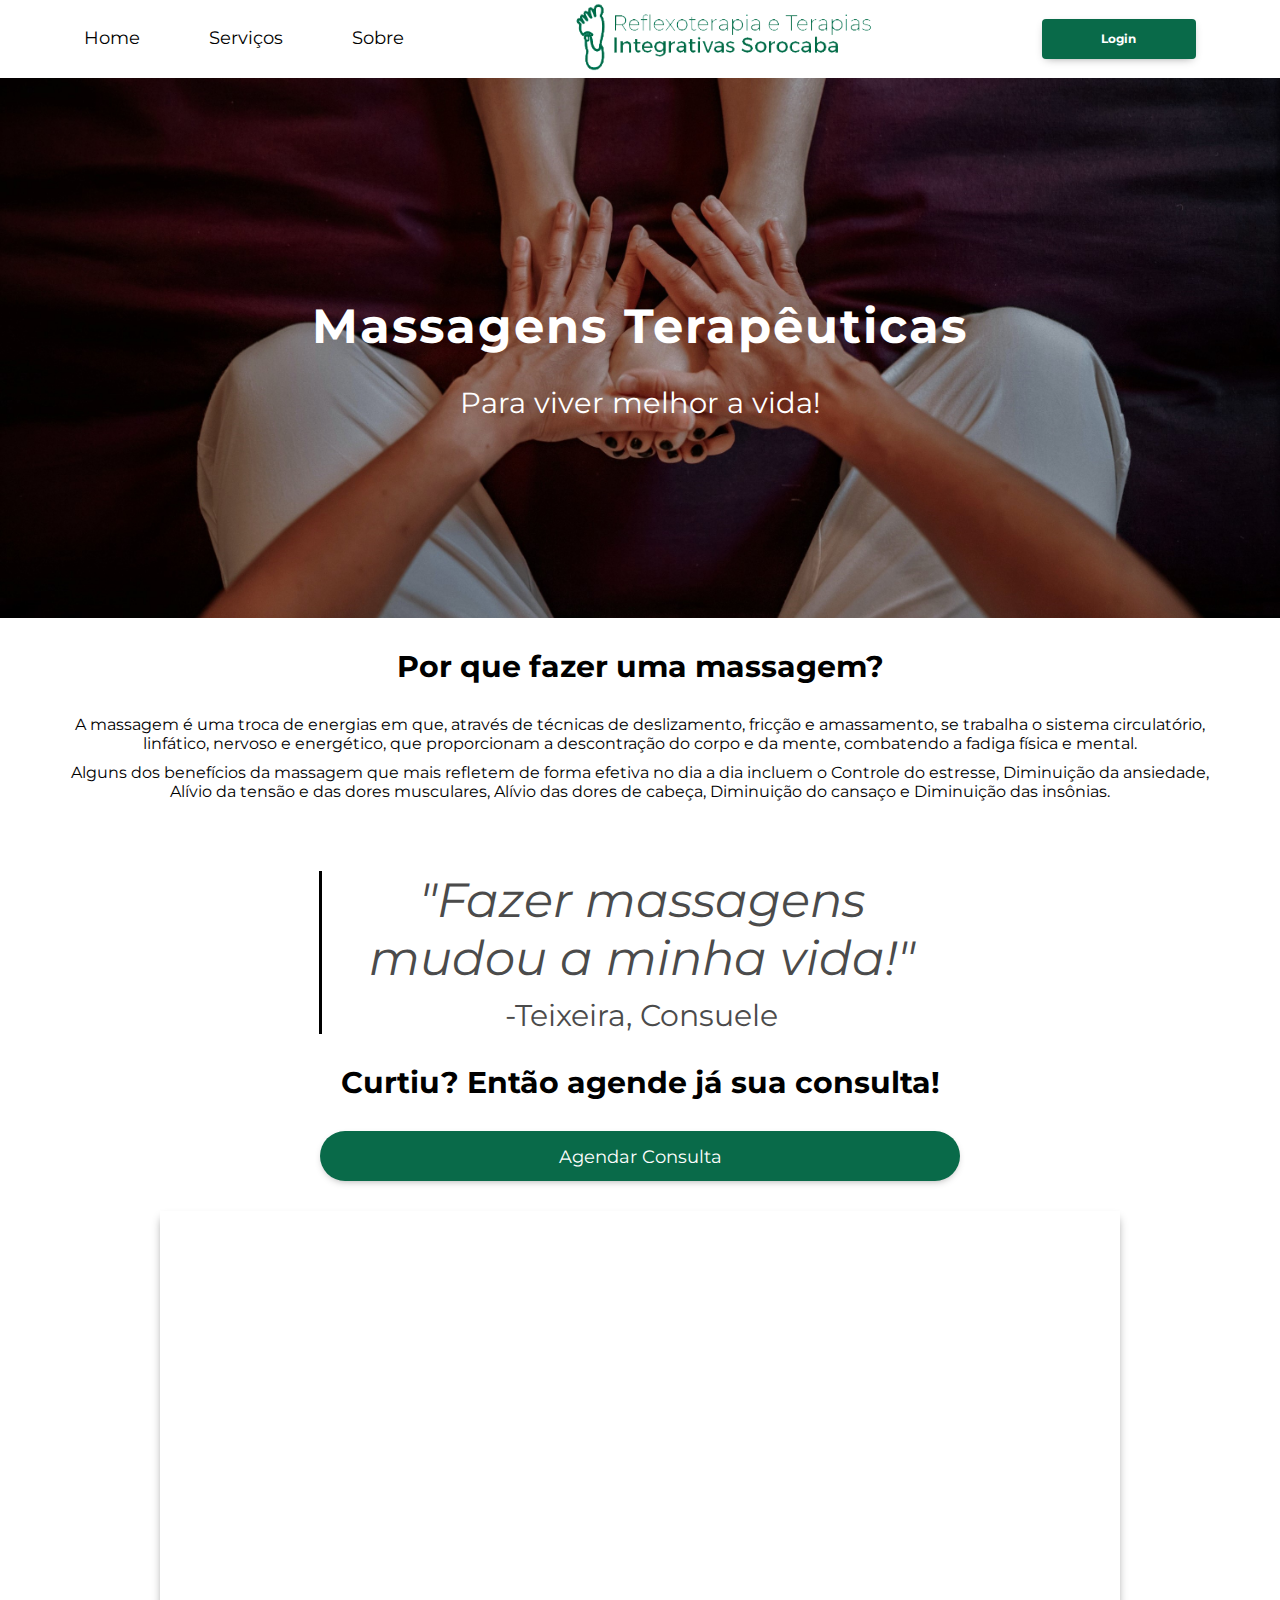
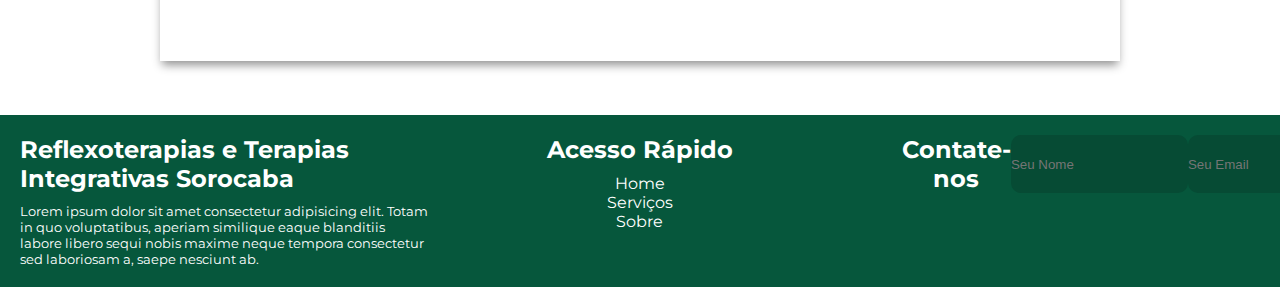
<file: index.html>
<!DOCTYPE html>
<html lang="pt-BR">
<head>
    <meta charset="UTF-8">
    <meta http-equiv="X-UA-Compatible" content="IE=edge">
    <meta name="viewport" content="width=device-width, initial-scale=1.0">
    <title>Document</title>
    <link rel="stylesheet" href="style/style.css">
</head>
<body>
   <nav>
         <!-- <img src="img/sidebar2.png" alt="" id="sidebar"> -->
        <ul class="menu">
           <li><a>Home</a></li>
           <li><a>Serviços</a></li>
           <li><a>Sobre</a></li>
        </ul>
        <div id="divLogo"><img src="img/logoRETIS.png" alt="" id="logo"></div>
        <button class="login">Login</button>
   </nav>
   <div class="image">
      <h1>Massagens Terapêuticas</h1>
      <p>Para viver melhor a vida!</p>
   </div>
   <h1>Por que fazer uma massagem?</h1>
   <p>A massagem é uma troca de energias em que, através de técnicas de deslizamento, fricção e amassamento, 
      se trabalha o sistema circulatório, linfático, nervoso e energético, que proporcionam a descontração 
      do corpo e da mente, combatendo a fadiga física e mental.
   </p>
   <p>
      Alguns dos benefícios da massagem que mais refletem de forma efetiva no dia a dia incluem o Controle 
      do estresse, Diminuição da ansiedade, Alívio da tensão e das dores musculares, Alívio das dores de cabeça, 
      Diminuição do cansaço e Diminuição das insônias.
   </p>
   <div class="quote">
      <p><i>"Fazer massagens mudou a minha vida!"</i></p>
      <p id="name"> -Teixeira, Consuele</p>
   </div>
   <h1>Curtiu? Então agende já sua consulta!</h1>
   <button class="btn-agendar">Agendar Consulta</button>
   <div class="mapa">
      <iframe src="https://www.google.com/maps/embed?pb=!1m18!1m12!1m3!1d14646.567770242542!2d-47.3903991252475!3d-23.401167063394844!2m3!1f0!2f0!3f0!3m2!1i1024!2i768!4f13.1!3m3!1m2!1s0x94cf5e965c1cabb9%3A0x51d95a530847f2b5!2sCajuru%20do%20Sul%2C%20Sorocaba%20-%20SP!5e0!3m2!1spt-BR!2sbr!4v1629808303163!5m2!1spt-BR!2sbr" width="75%" height="450" style="border:0;" allowfullscreen="" loading="lazy" id="maps"></iframe>
   </div>
   <footer>
         <div class="pt1">
            <h2>Reflexoterapias e Terapias Integrativas Sorocaba</h3>
            <p>Lorem ipsum dolor sit amet consectetur adipisicing elit. Totam in quo voluptatibus, aperiam similique eaque blanditiis labore libero sequi nobis maxime neque tempora consectetur sed laboriosam a, saepe nesciunt ab.</p>
         </div>
         <div class="pt2">
            <h2>Acesso Rápido</h2>
            <ul>
               <li>Home</li>
               <li>Serviços</li>
               <li>Sobre</li>
            </ul>
         </div>
         <div class="pt3">
            <form action="script/enviarEmail.php" method="POST">
               <h2>Contate-nos</h2>
               <input type="text" name="nome" id="nome" placeholder="Seu Nome">
               <input type="text" name="mail" id="mail" placeholder="Seu Email">
               <input type="text" name="assunto" id="assunto" placeholder="Assunto">
               <textarea name="mailText" id="mailText" placeholder="Mensagem"></textarea>
               <input type="submit" value="Enviar">
            </form>
         </div>
   </footer>
</body>
</html>
</file>
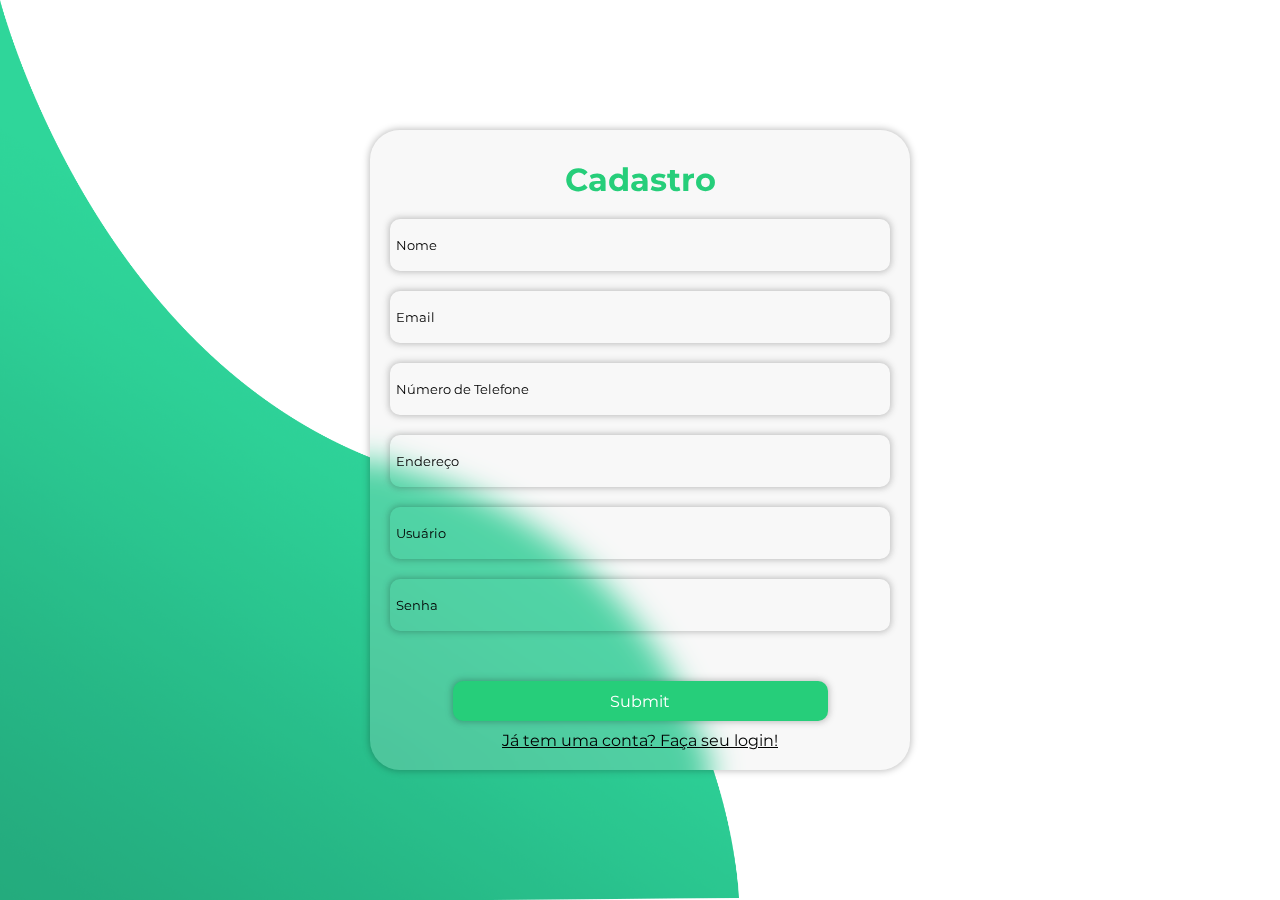
<file: cadastro.html>
<!DOCTYPE html>
<html lang="pt-br">
<head>
    <meta charset="UTF-8">
    <meta http-equiv="X-UA-Compatible" content="IE=edge">
    <meta name="viewport" content="width=device-width, initial-scale=1.0">
    <link rel="stylesheet" href="style/stylecadastro.css">
    <title>Document</title>
</head>
<body>
    <div class="card">
        <h1>Cadastro</h1>
        <form action="script/cadastro.php" method="post">
        <div>
                <input type="text" name="nome" placeholder="Nome" id="nome"required>
                <input type="mail" name="mail" placeholder="Email" id="mail"required>
                <input type="number" name="numTel" placeholder="Número de Telefone" id="numTel"required>
                <input type="text" name="endereco" placeholder="Endereço" id="endereco"required>
                <input type="text" name="user" placeholder="Usuário" id="user"required>
                <input type="password" name="pass" placeholder="Senha" id="pass" required>
                <input type="submit" name="submit" id="submit">
                <a href="login.php">Já tem uma conta? Faça seu login!</a>
           
        </div>
    </form>
    </div>
    
</body>
</html>
</file>
<file: style/style.css>
@import url('https://fonts.googleapis.com/css2?family=Montserrat&display=swap');
*{
    margin: 0;
    padding: 0;
}
body{
    font-family: 'montserrat', sans-serif;
}
nav{
    display: flex;
    justify-content: space-around;
    align-items: center;
    /* padding: 0px; */
    -webkit-box-shadow: 0px 9px 5px -5px rgba(0,0,0,0.43);
    -moz-box-shadow: 0px 9px 5px -5px rgba(0,0,0,0.43);
    box-shadow: 0px 9px 5px -5px rgba(0,0,0,0.43);
    height: auto 100px ;
}
a{
    text-decoration: none;
}
#sidebar{
    display: none;
}
.menu{
    /* border: 1px solid red; */
    display: flex;
    width: 25vw;
    justify-content: space-between;
    
}
.menu li, .menu{
    
    /* border: 1px solid red; */
    font-size: clamp(0.6em, 0.6em + 0.6vw, 2em);
    font-family: 'montserrat', sans-serif;
    text-decoration: none;
    /* display: inline; */
}
.menu li{
       /* margin-right: 40px; */
        display: inline;
    border-bottom: 2px solid #096a4a00;
}
.menu li:hover{
    transition: 0.2s ease-in-out;
    border-bottom: 2px solid #096a49;
}
.menu li a{
    text-decoration: none;
    color:#000;

}
.menu li a:visited{
    color:#000;
}
#divLogo{
    width: 30%;
   min-width: 200px;
   max-width: 300px;
}
#logo{
    width: 100%;
}

.login, .btn-pedido{
    padding: 0.5em;
    width: 12vw;
    height: 40px;
    text-align: center;
    font-size: clamp(0.2em, 0.4em + 0.4vw, 2em);
    font-family: montserrat;
    font-weight: bold;
    border: 2px solid rgba(133, 7, 7, 0);
    border-radius: 4px;
    background-color: #096a49;
    color: #fff;
    -webkit-box-shadow: 0px 3px 9px -5px rgba(0,0,0,0.43);
    -moz-box-shadow: 0px 3px 9px -5px rgba(0,0,0,0.43);
    box-shadow: 0px 3px 9px -4px rgba(0,0,0,0.43);
}
.login:hover, .btn-pedido:hover{
    transition: 0.2s ease-in-out;
    background-color: #06573c;
    -webkit-box-shadow: 0px 6px 9px -5px rgba(0,0,0,0.43);
    -moz-box-shadow: 0px 6px 9px -5px rgba(0,0,0,0.43);
    box-shadow: 0px 6px 9px -2px rgba(0,0,0,0.43);
}
.login a, .btn-pedido a{
    color: #fff;
    text-decoration: none;
}
.btn-pedido{
    width: 25vw;
}
.login-on a{
    color:#096a49;
    text-decoration: none;
}
.login-on{
    width: 25vw;
    height: 40px;
    padding: 0.5em;
    font-size: clamp(0.2em, 0.4em + 0.4vw, 2em);
    background-color: rgba(255, 255, 255, 0);
    border: 2px solid #096a49;
    border-radius: 4px;
}
.image{
    background-image: url(../img/backgroundFilter.jpg);
    background-size: cover;
    background-repeat: no-repeat;
    background-position: center;
    height: 60vh;
    width: 100vw;
    color:#fff;
    vertical-align: middle;
    display: table-cell;
}
.image h1{
    font-size: clamp(0.5em, 1.5em + 2vw, 3em);
    letter-spacing: 2px; 
}
.image p{
    font-size: clamp(0.3em, 1em + 1vw, 2em);
}
h1{
    font-size: 30px;
    margin-top: 30px;
    margin-bottom: 30px;
    text-align: center;
}
p{
    text-align: center;
    margin: 10px 5%;
}
.quote{
    margin: auto;
    margin-top: 70px;
    height: 250px auto;
    width: 50%;
    font-size: clamp(0.5em, 1.5em + 2vw, 3em);    
    color: rgb(75, 75, 75);
    border-left: 3px solid #000;
}
#name{
    font-size: clamp(0.3em, 0.5em + 0.5vw, 2em);
}
.btn-agendar{
    font-family: 'montserrat', sans-serif;
    display: block;
    margin: auto;
    border: none;
    border-radius: 30px;
    height: 50px;
    width: 50%;
    font-size:clamp(0.7em, 0.7em + 0.5vw, 2em);
    background-color: #096a49;
    color: #fff;
    -webkit-box-shadow: 0px 3px 9px -5px rgba(0,0,0,0.43);
    -moz-box-shadow: 0px 3px 9px -5px rgba(0,0,0,0.43);
    box-shadow: 0px 3px 9px -4px rgba(0,0,0,0.43);
}
.btn-agendar:hover{
    transition: 0.2s ease-in-out;
    transform: scale(1.05);
    background-color: #06573c;
    -webkit-box-shadow: 0px 6px 9px -5px rgba(0,0,0,0.43);
    -moz-box-shadow: 0px 6px 9px -5px rgba(0,0,0,0.43);
    box-shadow: 0px 6px 9px -2px rgba(0,0,0,0.43);
}
.mapa{
    text-align: center;
    margin-top: 30px;
}
#maps{
    -webkit-box-shadow: 0px 6px 9px -5px rgba(0,0,0,0.43);
    -moz-box-shadow: 0px 6px 9px -5px rgba(0,0,0,0.43);
    box-shadow: 0px 6px 9px -2px rgba(0,0,0,0.43);
}
footer{
    display: flex;
    background-color: #06573c;
    margin-top: 50px;
    height: 340px auto;
    padding: 20px;
}
.pt1{
    width: 33%;
    color: #fff;
    margin-right: 0.5%;
}
.pt1 h2{
    font-size: 24px;
}
.pt1 p{
    text-align: left;
    margin: 0;
    margin-top: 10px;
    font-size: 13px;
}
.pt2{
    width: 33%;
    text-align: center;
    color: white;
    margin-right: 0.5%;
}
.pt2 ul{
    list-style: none;
    text-align: center;
    margin-top: 10px;
}
.pt2 a{
    color: #fff;
    text-decoration: none;
}
.pt2 a:visited{
    color: #fff;
}
.pt3{
    width: 33%;
    color: #fff;
}
.pt3 input, .pt3 textarea{
    color: #fff;
    display: block;
    border: none;
    border-radius: 10px;
    background-color: #064b34;
}
.pt3 h2{
    text-align: center;
}
.icons{
    width: 50%;
    display: flex;
    margin: auto;
    margin-top: 10px;
}
.icon-link{
    width: 70%;

}
.text-list{
    margin: auto;
}
.text-list li{
    /* text-align: center; */
    margin-left: 10%;
    margin-right: 10%;
    margin-top: 20px;
    /* text-align: center; */
    list-style: circle;
}

/* pagina pedidos */
.card{
    width: 75%;
    margin: auto;
    margin-top: 20px;
    height: 40px auto;
    background-color: rgba(240, 248, 255, 0);
    border-radius: 10px;
    -webkit-box-shadow: 0px 0px 11px 1px rgba(0,0,0,0.46); 
    box-shadow: 0px 0px 7px 1px rgba(0,0,0,0.25);
    border: 1px solid rgba(255, 255, 255, 0);
    padding: 5px;
}
.card:hover{
    border: 1px solid rgb(38, 206, 122);
    transition: 0.2s ease-in-out;
    transform: scale(1.05);
    outline: 0;
}
.menu-pedidos{
    margin: auto;
    width: 75%;
    display: flex;
    justify-content: space-between;
}
.menu-avaliar{
    margin: auto;
    width: 100%;
    display: flex;
    justify-content: space-between;
}
.opt{
    display: block;
    width: 50%;
    text-align: center;
    /* margin: auto; */
    /* margin-top: 20px; */
    margin-bottom: 20px;
    height: 40px;
    background-color: rgba(240, 248, 255, 0);
    border-radius: 10px;
    -webkit-box-shadow: 0px 0px 11px 1px rgba(0,0,0,0.46); 
    box-shadow: 0px 0px 7px 1px rgba(0,0,0,0.25);
    border: 1px solid rgba(255, 255, 255, 0);
    padding: 5px;
}
form{
    display: flex;
    margin: auto;
    justify-content: space-between;
    width: 75%;
}
@media (max-width: 795px) {
    #divLogo{
        width: 30%;
    }
    #sidebar{
        display: block;
        position: absolute;
        /* top: 10px; */
        left: 2%;
        /* bottom: 10px */
        width: 7%;
        max-width: 75px;
    }
    .menu{
        flex-direction: column;
        font-size: clamp(0.8em, 0.8em + 0.9vw, 2em);
    }
    .menu li{
        margin: 5px;
    }
    .login, .btn-pedido, .login-on{
        width: 20vw;
    }
    .pt1, .pt2, .pt3{
        width: 75%;
        margin-top: 30px;
    }
    footer{
        flex-direction: column;
        align-items: center;
    }

}
</file>
<file: style/stylecadastro.css>
@import url('https://fonts.googleapis.com/css2?family=Montserrat&display=swap');

*{
    padding: 0;
    margin: 0;
    font-family: Montserrat, sans-serif;

}
body{
    display: flex;
    align-items: center;
    justify-content: center;
    min-height: 100vh;
    background-image: url(../img/wave.png);
    background-size:contain;
    background-position: left bottom;
    background-repeat: no-repeat;
}

.card{
    padding: 20px;
    width: 75%;
    max-width: 500px;
    height: 350px auto;
    background-color: rgba(219, 219, 219, 0.205);
    border-radius: 30px;
    backdrop-filter: blur(15px);
    /* border: 1px solid white; */
    -webkit-box-shadow: 0px 0px 11px 1px rgba(0,0,0,0.46); 
box-shadow: 0px 0px 7px 1px rgba(0,0,0,0.25);
}
.card h1{
    margin-top: 10px;
    text-align: center;
    color: rgb(38, 206, 122);
}
.card div{
    display: flex;
    width: 100%;
    height: auto;
   
    flex-direction: column;
    
}
.card div input{
    margin-top: 20px;
    height: 40px;
    background-color: rgba(240, 248, 255, 0);
    border-radius: 10px;
    -webkit-box-shadow: 0px 0px 11px 1px rgba(0,0,0,0.46); 
    box-shadow: 0px 0px 7px 1px rgba(0,0,0,0.25);
    border: 1px solid rgba(255, 255, 255, 0);
    padding: 5px;

}
.card div input:hover, .card div input:focus{
    border: 1px solid rgb(38, 206, 122);
    transition: 0.2s ease-in-out;
    transform: scale(1.05);
    outline: 0;
}
#submit{
    background-color: rgb(38, 206, 122);
    color: white;
    font-size: 16px;
    margin: auto;
    margin-top: 50px;
    width: 75%;
}
.card a{
    margin: auto;
    margin-top: 10px;
    color: rgb(0, 0, 0);;
}
::-webkit-input-placeholder {
    color: rgb(0, 0, 0);
    
 }
 
 :-moz-placeholder { /* Firefox 18- */
    color: rgb(0, 0, 0);  
 }
 
 ::-moz-placeholder {  /* Firefox 19+ */
    color: rgb(0, 0, 0);  
 }
 
 :-ms-input-placeholder {  
    color: rgb(0, 0, 0);  
 }
</file>
